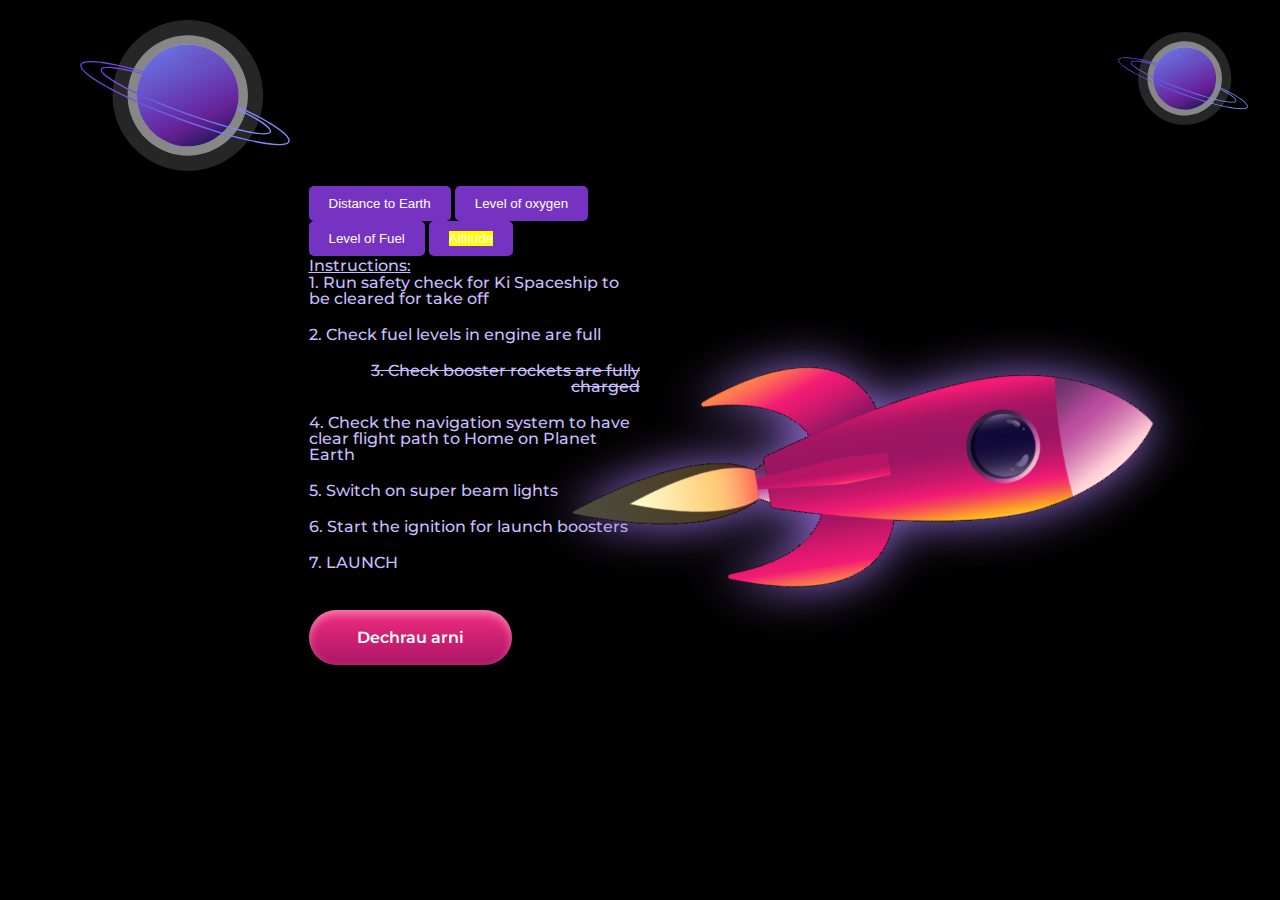
<file: home.html>
<!DOCTYPE html>
   <html lang="en">
   <head>
      <meta charset="UTF-8">
      <meta name="viewport" content="width=device-width, initial-scale=1.0">
      <meta http-equiv="refresh" content="5" />
      <!--=============== FAVICON ===============-->
      <link rel="shortcut icon" href="assets/img/favicon.png" type="image/x-icon">

      <!--=============== CSS ===============-->
      <link rel="stylesheet" href="assets/css/styles.css">

      <title>KI space website - Xchange</title>
   </head>
   <body>
      <!--==================== MAIN ====================-->
      <main class="main">
         <!--==================== HOME ====================-->
         <section class="home">
            <div class="home_container container">
               <div class="home__content float_child">
                  <button class="btn" onclick="increaseSpeed()">Distance to Earth</button>
                  <button class="btn" onclick="decreaseSpeed()">Level of oxygen</button>
                  <button class="btn" onclick="increaseAltitude()">Level of Fuel</button>
                  <button class="btn1" onclick="decreaseAltitude()"><span class="highlight">Altitude</span></button>
                  <ul> <span style="text-decoration: underline;">Instructions:</span>
                     <li class="home__description1">
                        1. Run safety check for Ki Spaceship to be cleared for take off
                     </li>
                     <li class="home__description1">
                        2. Check fuel levels in engine are full
                     </li>
                     <li class="home__description1" style="text-align: right;text-decoration: line-through;">
                        3. Check booster rockets are fully charged
                     </li>
                     <li class="home__description1">
                        4. Check the navigation system to have clear flight path to Home on Planet Earth
                     </li>
                     <li class="home__description1">
                        5. Switch on super beam lights
                     </li>
                     <li class="home__description1">
                        6. Start the ignition for launch boosters
                     </li>
                     <li class="home__description1">
                        7. LAUNCH
                     </li>
                  </ul>
                  <br>
                  <a href="javascript:alert('Welcome! Page is under construction!!')" class="home__button">
                     Dechrau arni
                  </a>
               </div>
               <div class="home__images float_child">
                  <!--<img src="assets/img/points-space.svg" alt="image" class="home__points">-->
                  <img src="assets/img/planet.svg" alt="image" class="home__planet-2">
                  <img src="assets/img/planet.svg" alt="image" class="home__planet-1">
                  <img src="assets/img/rocket.svg" alt="image" class="home__rocket">
              </div>
            </div>
           
         </div>
            <!-- <img src="assets/img/clouds-1.svg" alt="image" class="home__cloud-1">
            <img src="assets/img/clouds-2.svg" alt="image" class="home__cloud-2"> -->
         </section>
      </main>
      

      <!--=============== MAIN JS ===============-->
      <script src="assets/js/main.js">
      </script>
   </body>
</html>
</file>
<file: assets/css/styles.css>
/*=============== GOOGLE FONTS ===============*/
@import url("https://fonts.googleapis.com/css2?family=Montserrat:wght@400;500;600;700&display=swap");

/*=============== VARIABLES CSS ===============*/
:root {
  --header-height: 3.5rem;

  /*========== Colors ==========*/
  /*Color mode HSL(hue, saturation, lightness)*/
  --first-color: hsl(268, 58%, 48%);
  --first-color-alt: hsl(268, 28%, 38%);
  --second-color: hsl(335, 88%, 56%);
  --second-color-alt: hsl(328, 78%, 38%);
  --title-color: hsl(0, 0%, 100%);
  --text-color: hsl(252, 100%, 87%);
  --body-color: hsl(240, 100%, 50%); /* Blue background */

  /*========== Font and typography ==========*/
  /*.5rem = 8px | 1rem = 16px ...*/
  --body-font: "Montserrat", sans-serif;
  --biggest-font-size: 2rem;
  --normal-font-size: .938rem;
  --small-font-size: .813rem;

  /*========== Font weight ==========*/
  --font-medium: 500;
  --font-semi-bold: 600;
  --font-bold: 700;

  /*========== z index ==========*/
  --z-tooltip: 10;
  --z-fixed: 100;
}

/*========== Responsive typography ==========*/
@media screen and (min-width: 1152px) {
  :root {
    --biggest-font-size: 4rem;
    --h3-font-size: 1.125rem;
    --normal-font-size: 1rem;
    --small-font-size: .875rem;
  }
}

/*=============== BASE ===============*/
* {
  box-sizing: border-box;
  padding: 0;
  margin: 0;
}

body {
  font-family: var(--body-font);
  font-size: var(--normal-font-size);
  font-weight: var(--font-medium);
  background-color: black; /* Changed to user's preference for nighttime browsing */
  color: var(--text-color);
}

ul {
  list-style: none;
}

a {
  text-decoration: none;
}

button 
{
  text-decoration: none;
}
img {
  display: block;
  max-width: 100%;
  height: auto;
}

.btn {
  padding: 10px 20px;
  background-color: hsl(268, 58%, 48%);
  color: white;
  border: none;
  border-radius: 5px;
  cursor: pointer;
}

.btn1 {
  padding: 10px 20px;
  background-color: hsl(268, 58%, 48%);
  color: white;
  border: none;
  border-radius: 5px;
  cursor: pointer;
}

.highlight
{
  background-color: yellow;
}

/*=============== REUSABLE CSS CLASSES ===============*/
.container {
  max-width: 1120px;
  margin-inline: 1.5rem;
  margin-top:-50px;
}

/*=============== HEADER & NAV ===============*/
.header{
  position:fixed;
  width: 100%;
  top: 0;
  left: 0;
  background-color: var(--body-color);
  z-index: var(--z-fixed);
}

/*=============== HOME ===============*/
.home{
  position:relative;
  height:100vh;
}

.home__container{
  padding-top: 4rem;
  display: grid;
  row-gap: 3rem;
  /*new*/
  text-align: center;
}

.float_child {
  float:left;
}

.home__content{
   /*text-align: center;*/
   display:inline-block;
   width:50%
}

.home__subtitle{
  font-size : var(--small-font-size);
  margin-bottom: .5rem;
  letter-spacing: 1px;
}

.home__title{
  position:relative;
  width:max-content;
  margin:0 auto .75rem;
  font-size: var(--biggest-font-size);
  color: var(--title-color);
}

.home__title img{
  position: absolute;
  right: 0;
  bottom: 0;
}

.home__title span{
  position: relative;
  z-index: 5;
}

.home__description
{
  line-height: 150%;
  margin-bottom: 1.25rem;
}

.home__description1
{
  line-height: 100%;
  margin-bottom: 1.25rem;
}

.home__button{
  display: inline-block;
  background : linear-gradient(180deg,
              var(--second-color),
              var(--second-color-alt));
  padding: 1.125rem 3rem;
  border-radius: 4rem;
  color: var(--title-color);
  font-weight: var(--font-semi-bold);
  box-shadow: 0 8px 32px hsla(268, 58%, 4%, .3),
              inset 0 4px 8px hsla(0,0%, 100%,.4);
}

.home__button1{
  display: inline-block;
  background : linear-gradient(180deg,
              var(--second-color),
              var(--second-color-alt));
  padding: 1.125rem 3rem;
  border-radius: 4rem;
  color: var(--title-color);
  font-weight: var(--font-semi-bold);
  box-shadow: 0 8px 32px hsla(268, 58%, 4%, .3),
              inset 0 4px 8px hsla(0,0%, 100%,.4);
}

.home__images{
  /*position: relative;*/
  display:flex;
  /*justify-content: center;*/
  height: 200px;
}

.home__images img{
  position: absolute;
}

.home__points
{
  width: 320px;
  top:-1rem;
}

.home__rocket
{
  left:15;
  width: 210px;
  transform: rotate(45deg);
}

.home__planet-1
{
  width: 110px;
  top: 1.25rem;
  left: .75rem;
}

.home__planet-2
{
  width: 75px;
  top: -1.25rem;
  right: 0;
}

/*=============== ABOUT ===============*/
.about__data {
  text-align: center;
}

.about__container {
  row-gap: 2.5rem;
}

.about__description {
  margin-bottom: var(--mb-2);
}

.about__img {
  display: flex;
  column-gap: 1rem;
  align-items: center;
  margin-top:80px;
}

.about__img-overlay {
  overflow: var(--img-hidden);
}

.about__img-one {
  width: 130px;
}

.about__img-two {
  width: 100px;
}

.about__img-one, 
.about__img-two {
  transition: var(--img-transition);
}

.about__img-one:hover, 
.about__img-two:hover {
  transform: var(--img-scale);
}

/*=============== BREAKPOINTS ===============*/
/* For small devices */
@media screen and (max-width: 300px){
  .container{
    margin-inline : 1rem;
  }

  .home__title{
    font-size: 1.75rem;
  }
}

/* For taller devices */
@media screen and (min-width: 376px) and (min-height: 800px) {
  .home__container{
    padding-top: 10rem;
  }
}

/* For medium devices */
@media screen and (min-width:576px){
  .home__container{
    grid-template-columns: 400px;
    justify-content: center;
  }
  .nav__menu{
    width:60%;
  }

  .home__cloud-1{
    width:100%;
    left:0;
  }

  .home__cloud-2{
    width: 80%;
  }
}

@media screen and (min-width:767px)
{
  .home{
    display:grid;
    place-content: center;
  }
  .home__container{
    grid-template-columns: repeat(2, 350px);
    padding-top:0;
  }
  .home__content{
    text-align:initial;
  }
  .home__title{
    margin-inline:0;
  }

  .about__container {
    grid-template-columns: repeat(2, 1fr);
    align-items: center;
  }
  .about__data, .about__title {
    text-align: initial;
  }
  .about__title {
    margin-bottom: var(--mb-1-5);
  }
  .about__description {
    margin-bottom: var(--mb-2);
  }
}

/* For large devices */


@media screen and (min-width:1023px){
  .nav{
    height:calc(var(--header-height) + 2rem);
  }
  .nav__toggle,
  .nav__close{
    display:none;
  }
  .nav__menu{
    width: 100%;
    display:flex;
    align-items:center;
    column-gap:4.5rem;
  }
  .nav__list{
    margin-left: auto;
    flex-direction: row;
    column-gap: 4.5rem;
  }

  .about__img-one {
    width: 130px;
  }
  .about__img-two {
    width: 150px;
  }
}

@media screen and (min-width:1152px){
  .container
  {
    margin-inline: auto;
  }

  .home__container{
    grid-template-columns: 460px 650px;
    align-items :center;
    z-index: 5;
  }
  .home__subtitle{
    font-size: var(--normal-font-size);
    margin-bottom: .75rem;
  }
  .home__title{
    letter-spacing: -3px;
    margin-bottom: 1rem;
  }
  .home__title img{
    width: 250px;
    right: -.75rem;
  }
  .home__description{
    font-size: var(--h3-font-size);
    margin-bottom: 3rem;
  }
  .home__images{
    height:450px;
  }
  .home__points{
    width: 100%;
    top:-2rem;
    right:-1rem;
  }
  .home__rocket{
    width: 450px;
  }
  .home__planet-1{
    width: 210px;
    left:5rem;
  }
  .home__planet-2{
    width: 130px;
    right:2rem;
    top: 2rem;
  }
}
.home__rocket {
  animation: spin 4s linear infinite;
}

@keyframes spin {
  from {
    transform: rotate(0deg);
  }
  to {
    transform: rotate(360deg);
  }
}
</file>
